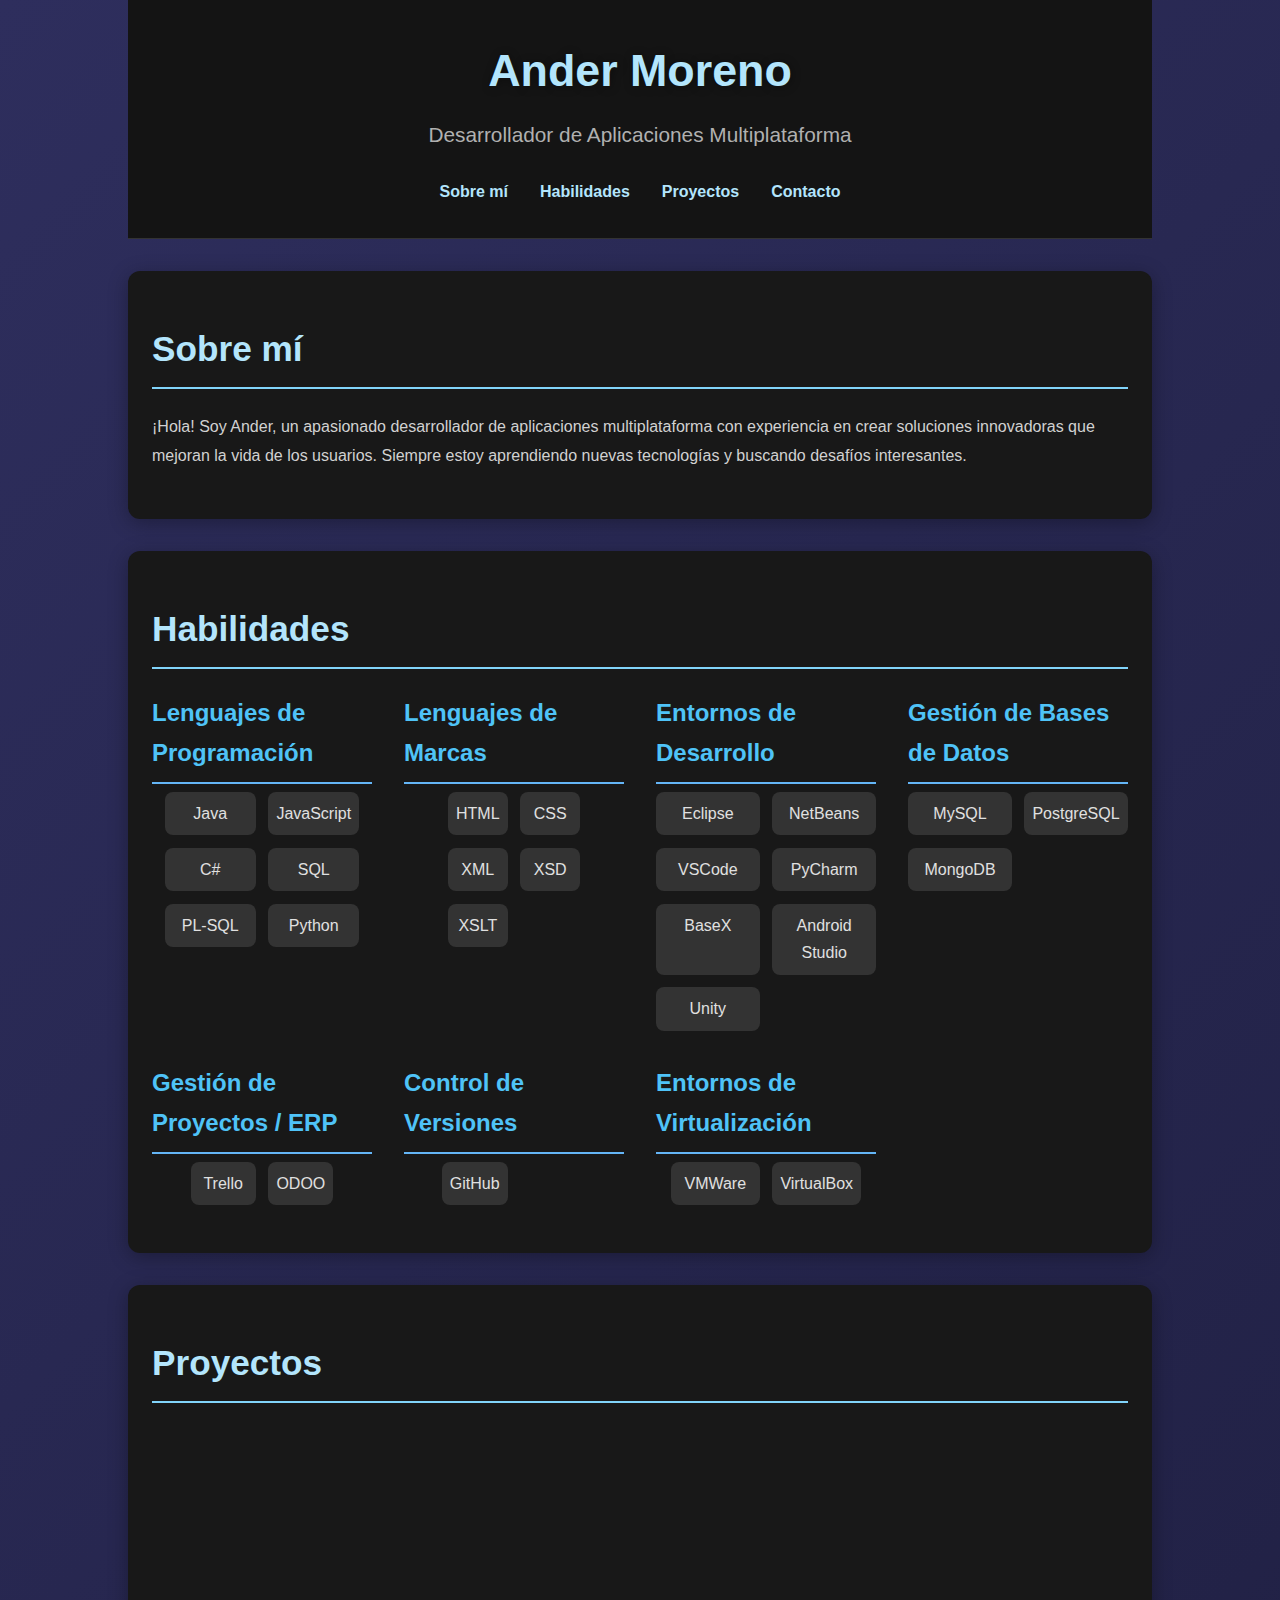
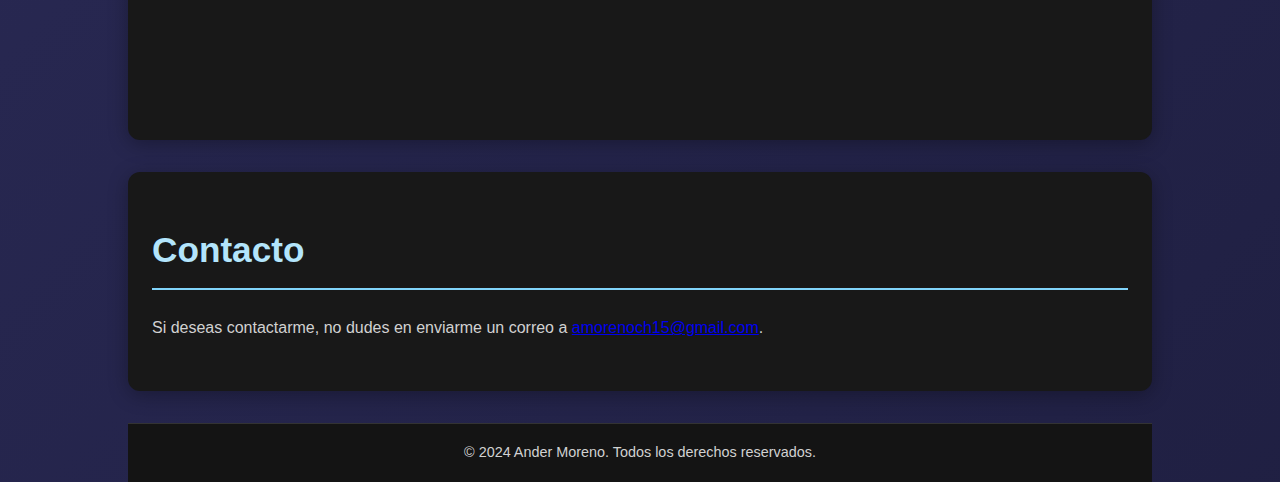
<file: index.html>
<!DOCTYPE html>
<html lang="es">
<head>
    <meta charset="UTF-8">
    <title>Ander Moreno</title>
    <link rel="stylesheet" href="styles/styles.css">
    <link rel="icon" href="resources/media/mainIcon.png">
</head>
<body>
    <header>
        <h1>Ander Moreno</h1>
        <p>Desarrollador de Aplicaciones Multiplataforma</p>
        <nav>
            <ul>
                <li><a href="#about">Sobre mí</a></li>
                <li><a href="#skills">Habilidades</a></li>
                <li><a href="#projects">Proyectos</a></li>
                <li><a href="#contact">Contacto</a></li>
            </ul>
        </nav>
    </header>

    <section id="about">
        <h2>Sobre mí</h2>
        <p>¡Hola! Soy Ander, un apasionado desarrollador de aplicaciones multiplataforma con experiencia en crear soluciones innovadoras que mejoran la vida de los usuarios. Siempre estoy aprendiendo nuevas tecnologías y buscando desafíos interesantes.</p>
    </section>

    <section id="skills">
        <h2>Habilidades</h2>
        <div class="skills-container">
            <div class="skills-category">
                <h3>Lenguajes de Programación</h3>
                <div class="skills-list">
                    <span>Java</span>
                    <span>JavaScript</span>
                    <span>C#</span>
                    <span>SQL</span>
                    <span>PL-SQL</span>
                    <span>Python</span>
                </div>
            </div>

            <div class="skills-category">
                <h3>Lenguajes de Marcas</h3>
                <div class="skills-list">
                    <span>HTML</span>
                    <span>CSS</span>
                    <span>XML</span>
                    <span>XSD</span>
                    <span>XSLT</span>
                </div>
            </div>

            <div class="skills-category">
                <h3>Entornos de Desarrollo</h3>
                <div class="skills-list">
                    <span>Eclipse</span>
                    <span>NetBeans</span>
                    <span>VSCode</span>
                    <span>PyCharm</span>
                    <span>BaseX</span>
                    <span>Android Studio</span>
                    <span>Unity</span>
                </div>
            </div>

            <div class="skills-category">
                <h3>Gestión de Bases de Datos</h3>
                <div class="skills-list">
                    <span>MySQL</span>
                    <span>PostgreSQL</span>
                    <span>MongoDB</span>
                </div>
            </div>

            <div class="skills-category">
                <h3>Gestión de Proyectos / ERP</h3>
                <div class="skills-list">
                    <span>Trello</span>
                    <span>ODOO</span>
                </div>
            </div>

            <div class="skills-category">
                <h3>Control de Versiones</h3>
                <div class="skills-list">
                    <span>GitHub</span>
                </div>
            </div>

            <div class="skills-category">
                <h3>Entornos de Virtualización</h3>
                <div class="skills-list">
                    <span>VMWare</span>
                    <span>VirtualBox</span>
                </div>
            </div>
        </div>
    </section>

    <section id="projects">
        <h2>Proyectos</h2>
        <div class="project" onclick="window.location.href='html/project1.html'">
            <h3>Massimo Guti</h3>
            <p>Proyecto donde se gestiona una tienda de ropa ficticia llamada Massimo Guti.</p>
        </div>
        <div class="project" onclick="window.location.href='html/project2.html'">
            <h3>ValoApp</h3>
            <p>Proyecto donde se administran usuarios y partidas de Valorant (videojuego).</p>
        </div>
    </section>
    

    <section id="contact">
        <h2>Contacto</h2>
        <p>Si deseas contactarme, no dudes en enviarme un correo a <a href="mailto:amorenoch15@gmail.com">amorenoch15@gmail.com</a>.</p>
    </section>

    <footer>
        <p>&copy; 2024 Ander Moreno. Todos los derechos reservados.</p>
    </footer>

    <script src="scripts/script.js"></script>
</body>
</html>
</file>
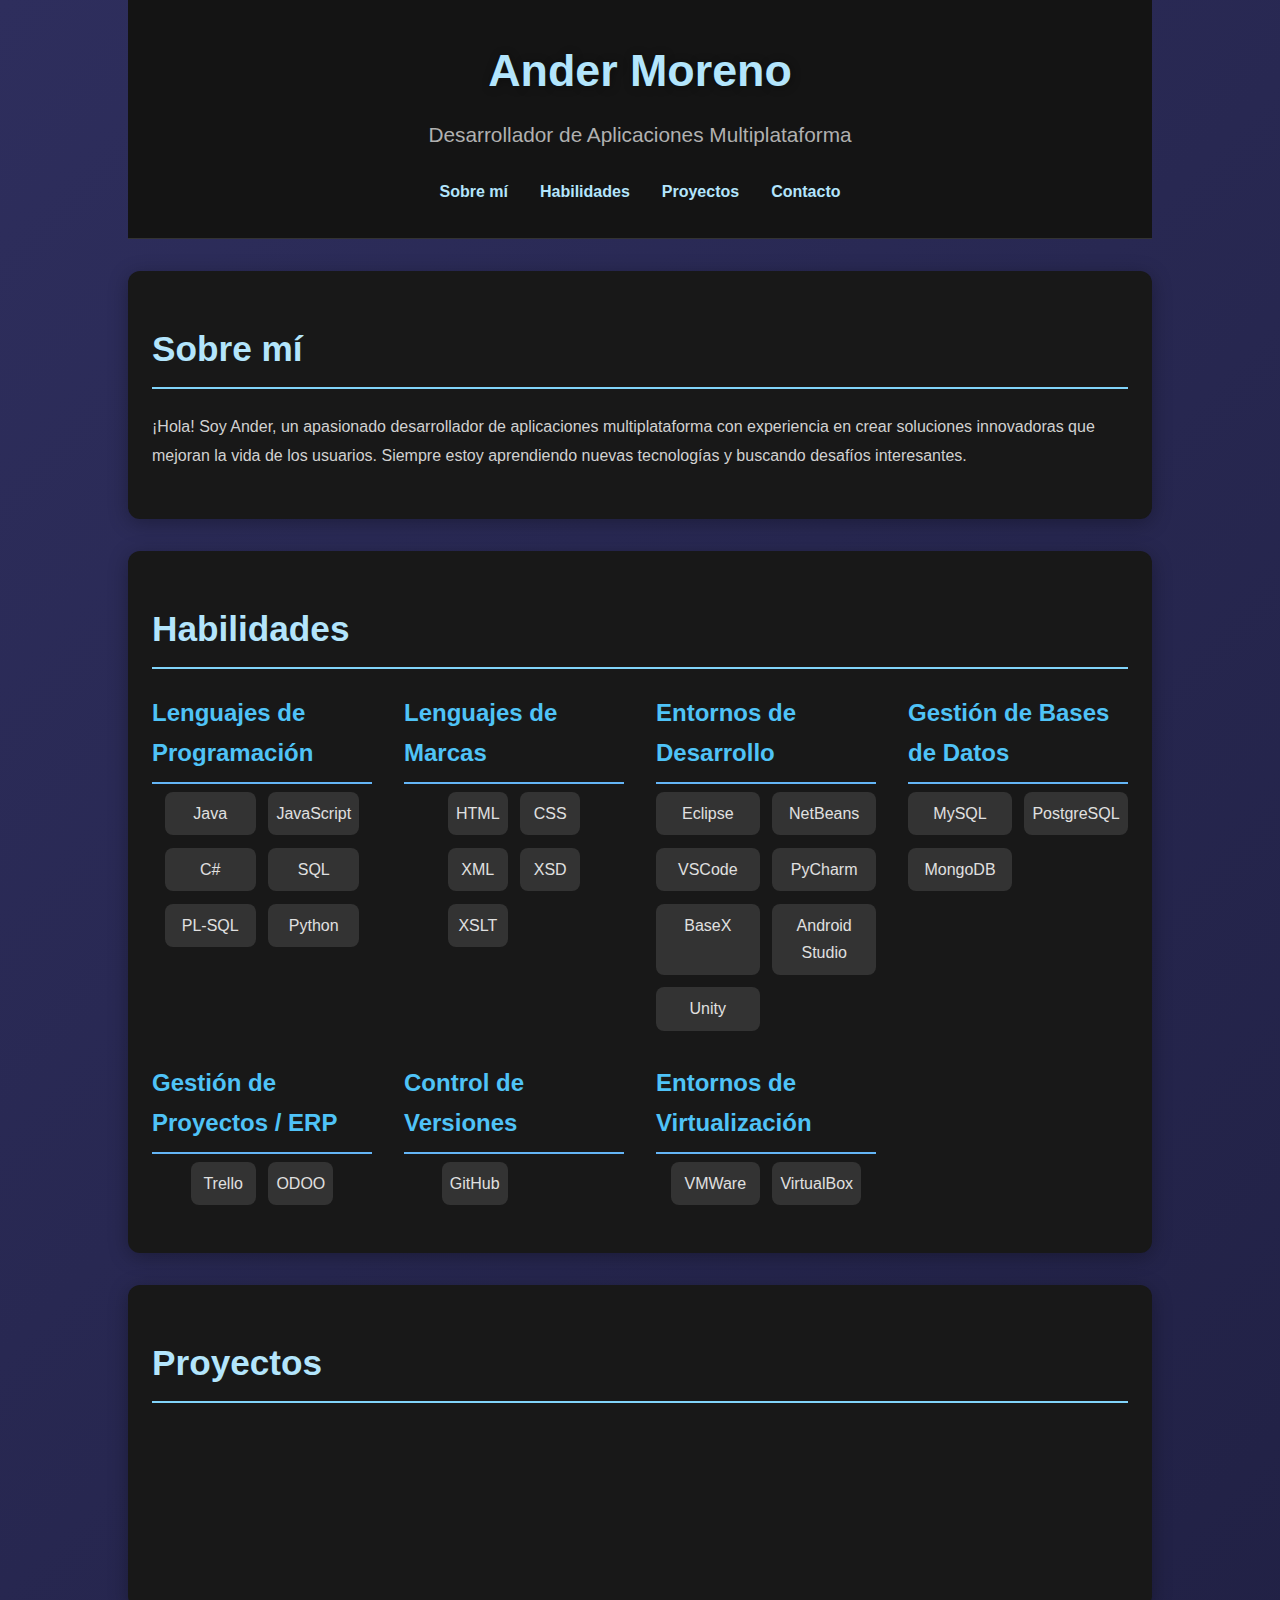
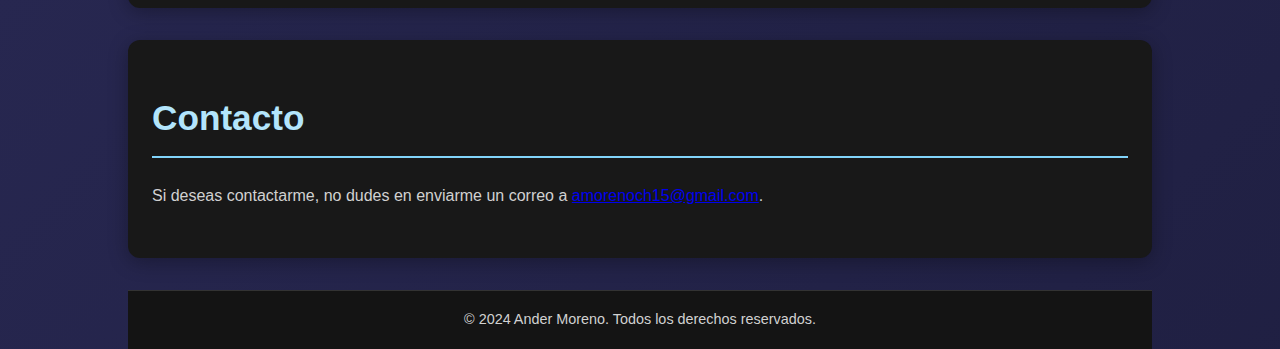
<file: html/index.html>
<!DOCTYPE html>
<html lang="es">
<head>
    <meta charset="UTF-8">
    <title>Ander Moreno</title>
    <link rel="stylesheet" href="../styles/styles.css">
</head>
<body>
    <header>
        <h1>Ander Moreno</h1>
        <p>Desarrollador de Aplicaciones Multiplataforma</p>
        <nav>
            <ul>
                <li><a href="#about">Sobre mí</a></li>
                <li><a href="#skills">Habilidades</a></li>
                <li><a href="#projects">Proyectos</a></li>
                <li><a href="#contact">Contacto</a></li>
            </ul>
        </nav>
    </header>

    <section id="about">
        <h2>Sobre mí</h2>
        <p>¡Hola! Soy Ander, un apasionado desarrollador de aplicaciones multiplataforma con experiencia en crear soluciones innovadoras que mejoran la vida de los usuarios. Siempre estoy aprendiendo nuevas tecnologías y buscando desafíos interesantes.</p>
    </section>

    <section id="skills">
        <h2>Habilidades</h2>
        <div class="skills-container">
            <div class="skills-category">
                <h3>Lenguajes de Programación</h3>
                <div class="skills-list">
                    <span>Java</span>
                    <span>JavaScript</span>
                    <span>C#</span>
                    <span>SQL</span>
                    <span>PL-SQL</span>
                    <span>Python</span>
                </div>
            </div>

            <div class="skills-category">
                <h3>Lenguajes de Marcas</h3>
                <div class="skills-list">
                    <span>HTML</span>
                    <span>CSS</span>
                    <span>XML</span>
                    <span>XSD</span>
                    <span>XSLT</span>
                </div>
            </div>

            <div class="skills-category">
                <h3>Entornos de Desarrollo</h3>
                <div class="skills-list">
                    <span>Eclipse</span>
                    <span>NetBeans</span>
                    <span>VSCode</span>
                    <span>PyCharm</span>
                    <span>BaseX</span>
                    <span>Android Studio</span>
                    <span>Unity</span>
                </div>
            </div>

            <div class="skills-category">
                <h3>Gestión de Bases de Datos</h3>
                <div class="skills-list">
                    <span>MySQL</span>
                    <span>PostgreSQL</span>
                    <span>MongoDB</span>
                </div>
            </div>

            <div class="skills-category">
                <h3>Gestión de Proyectos / ERP</h3>
                <div class="skills-list">
                    <span>Trello</span>
                    <span>ODOO</span>
                </div>
            </div>

            <div class="skills-category">
                <h3>Control de Versiones</h3>
                <div class="skills-list">
                    <span>GitHub</span>
                </div>
            </div>

            <div class="skills-category">
                <h3>Entornos de Virtualización</h3>
                <div class="skills-list">
                    <span>VMWare</span>
                    <span>VirtualBox</span>
                </div>
            </div>
        </div>
    </section>

    <section id="projects">
        <h2>Proyectos</h2>
        <div class="project" onclick="window.location.href='project1.html'">
            <h3>Massimo Guti</h3>
            <p>Proyecto donde se gestiona una tienda de ropa ficticia llamada Massimo Guti.</p>
        </div>
    </section>
    

    <section id="contact">
        <h2>Contacto</h2>
        <p>Si deseas contactarme, no dudes en enviarme un correo a <a href="mailto:amorenoch15@gmail.com">amorenoch15@gmail.com</a>.</p>
    </section>

    <footer>
        <p>&copy; 2024 Ander Moreno. Todos los derechos reservados.</p>
    </footer>

    <script src="../scripts/script.js"></script>
</body>
</html>
</file>
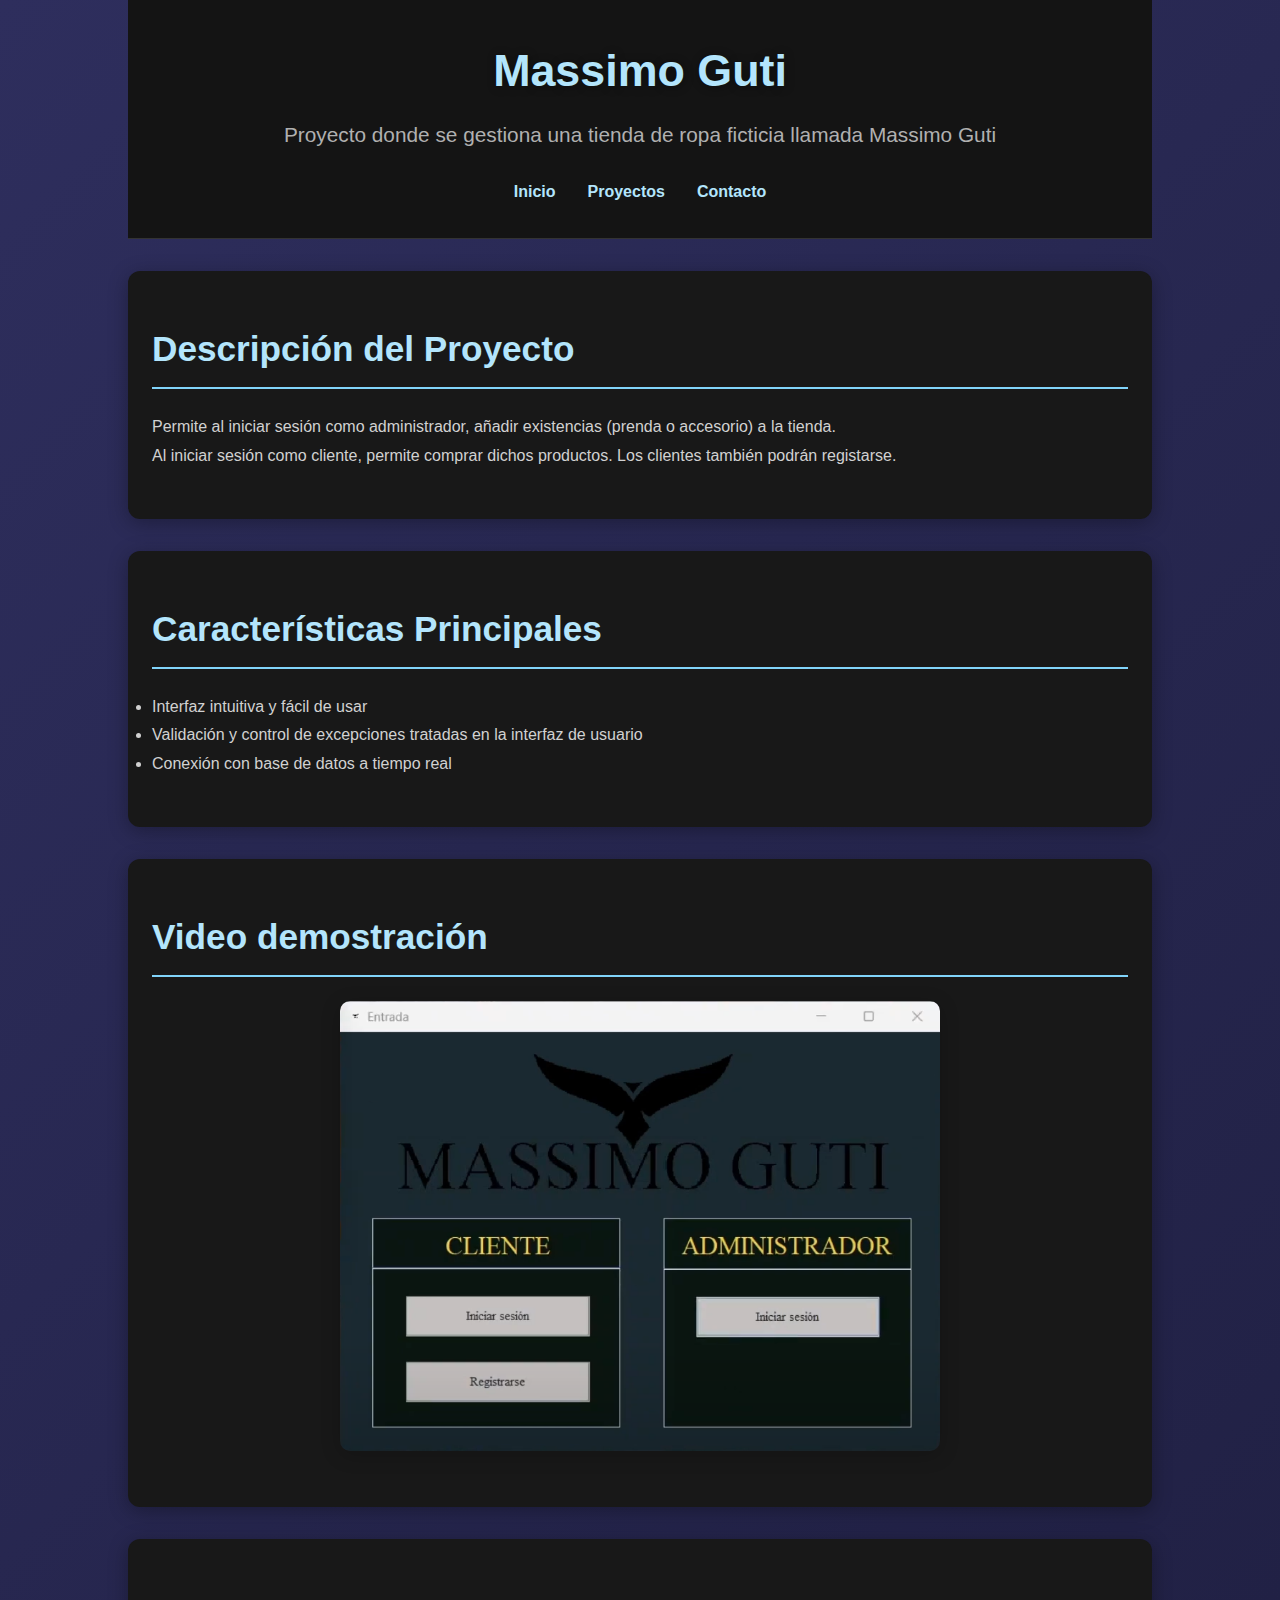
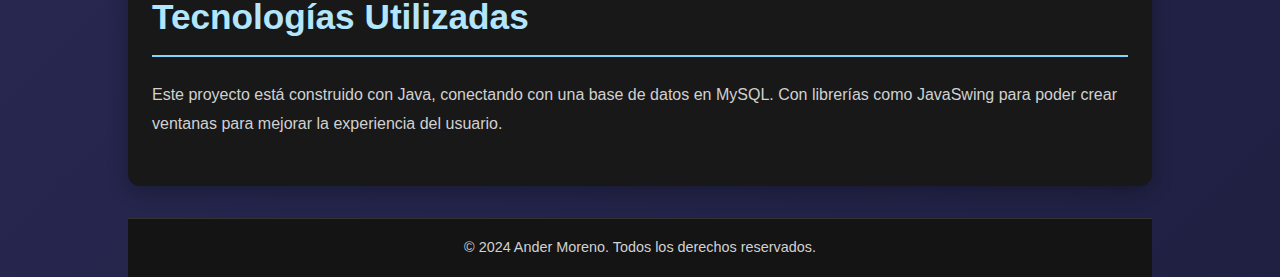
<file: html/project1.html>
<!DOCTYPE html>
<html lang="es">
<head>
    <meta charset="UTF-8">
    <meta name="viewport" content="width=device-width, initial-scale=1.0">
    <title>Massimo Guti - Ander Moreno</title>
    <link rel="stylesheet" href="../styles/styles.css">
</head>
<body>
    <header>
        <h1>Massimo Guti</h1>
        <p>Proyecto donde se gestiona una tienda de ropa ficticia llamada Massimo Guti</p>
        <nav>
            <ul>
                <li><a href="index.html">Inicio</a></li>
                <li><a href="index.html#projects">Proyectos</a></li>
                <li><a href="index.html#contact">Contacto</a></li>
            </ul>
        </nav>
    </header>

    <section id="about-project">
        <h2>Descripción del Proyecto</h2>
        <p>Permite al iniciar sesión como administrador, añadir existencias (prenda o accesorio) a la tienda. <br>Al iniciar sesión como cliente, permite comprar dichos productos. Los clientes también podrán registarse.</p>
    </section>

    <section id="features">
        <h2>Características Principales</h2>
        <ul>
            <li>Interfaz intuitiva y fácil de usar</li>
            <li>Validación y control de excepciones tratadas en la interfaz de usuario</li>
            <li>Conexión con base de datos a tiempo real</li>
        </ul>
    </section>

    <section id="gallery">
        <h2>Video demostración</h2>
        <div class="gallery">
            <a href="https://www.youtube.com/watch?v=F2kO5fiWrPI" target="_blank">
                <img src="../resources/media/massimoguti.PNG" alt="Video demostración" />
            </a>
        </div>
    </section>
    

    <section id="technologies">
        <h2>Tecnologías Utilizadas</h2>
        <p>Este proyecto está construido con Java, conectando con una base de datos en MySQL. Con librerías como JavaSwing para poder crear ventanas para mejorar la experiencia del usuario.</p>
    </section>

    <footer>
        <p>&copy; 2024 Ander Moreno. Todos los derechos reservados.</p>
    </footer>
</body>
</html>
</file>
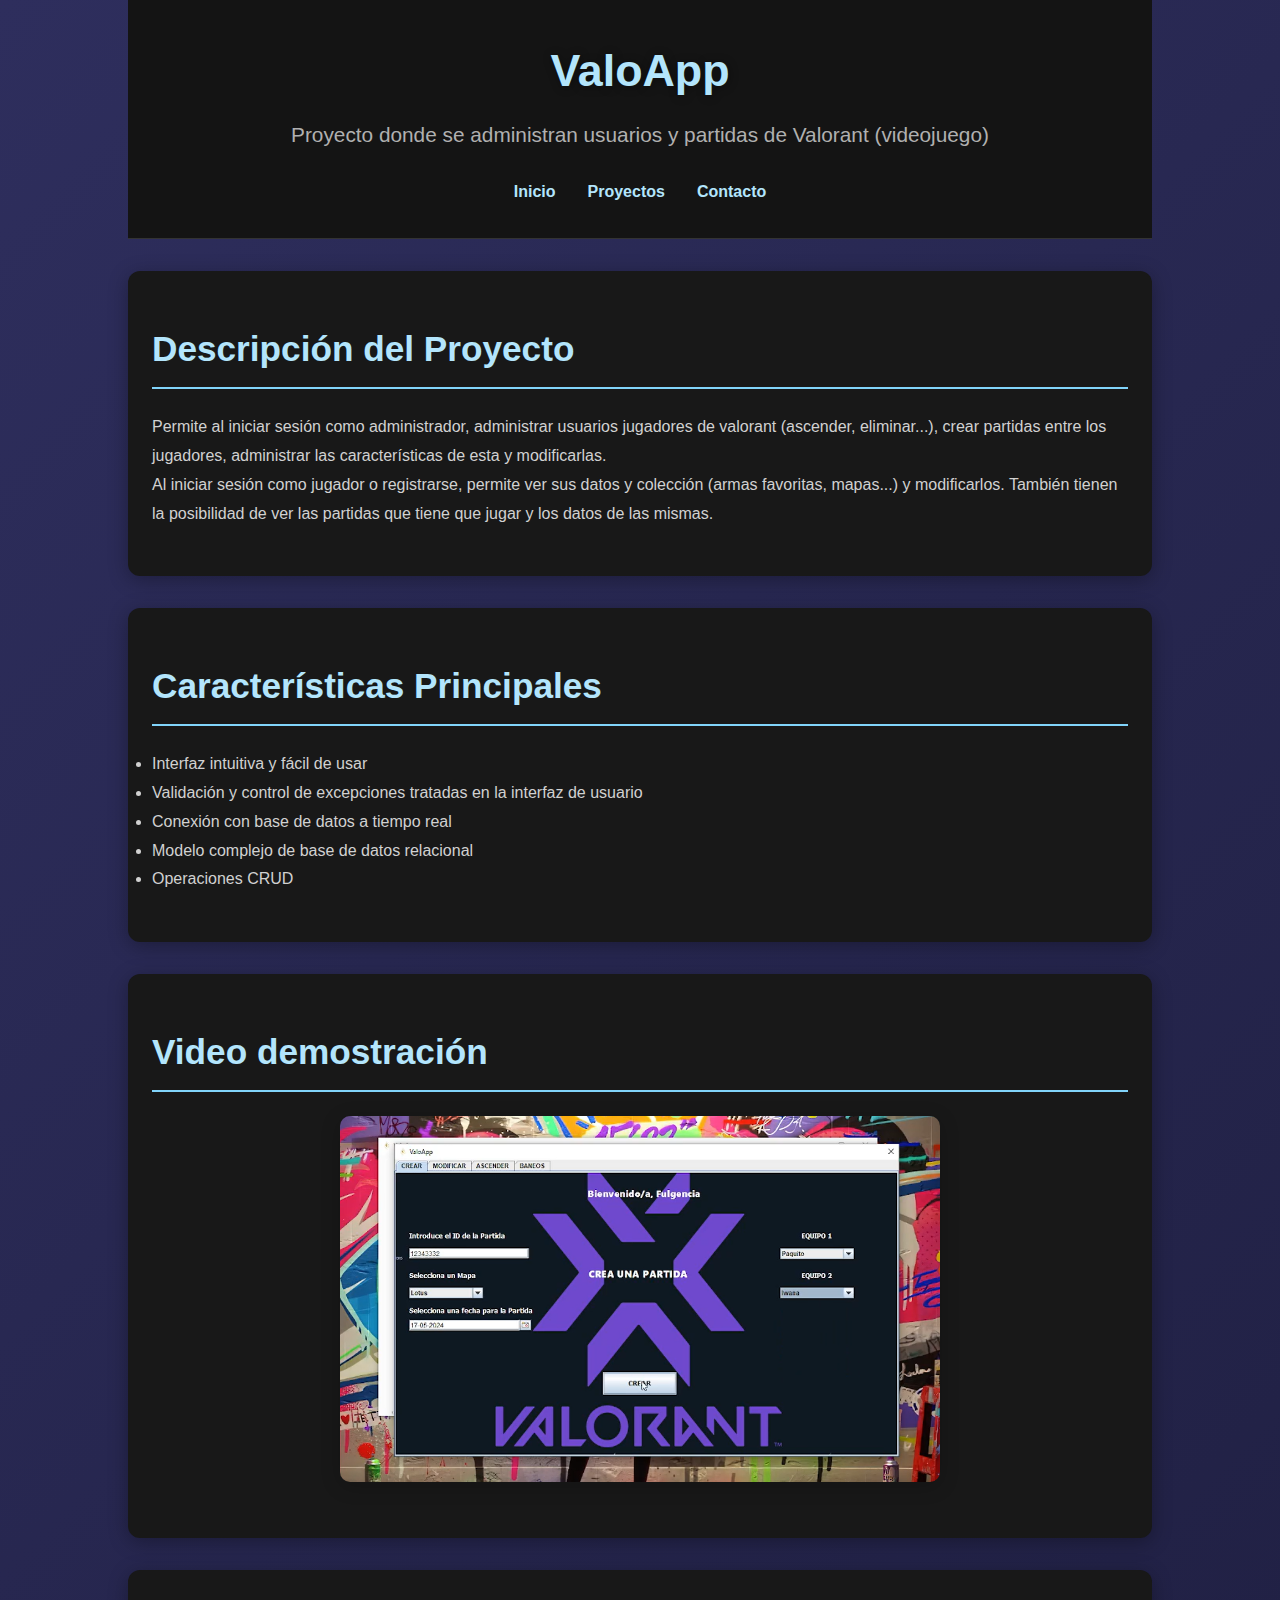
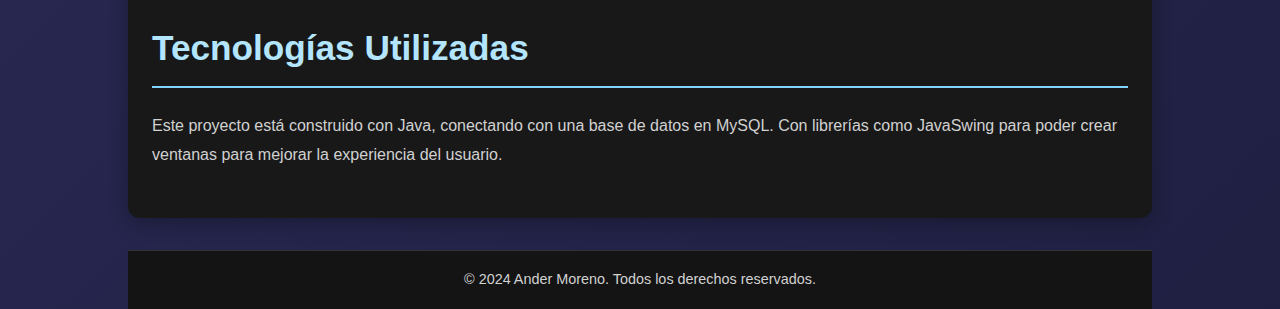
<file: html/project2.html>
<!DOCTYPE html>
<html lang="es">

<head>
    <meta charset="UTF-8">
    <meta name="viewport" content="width=device-width, initial-scale=1.0">
    <title>ValoApp - Ander Moreno</title>
    <link rel="stylesheet" href="../styles/styles.css">
    <link rel="icon" href="../resources/media/valoappicon.png" type="image/png">
</head>

<body>
    <header>
        <h1>ValoApp</h1>
        <p>Proyecto donde se administran usuarios y partidas de Valorant (videojuego)</p>
        <nav>
            <ul>
                <li><a href="../index.html">Inicio</a></li>
                <li><a href="../index.html#projects">Proyectos</a></li>
                <li><a href="../index.html#contact">Contacto</a></li>
            </ul>
        </nav>
    </header>

    <section id="about-project">
        <h2>Descripción del Proyecto</h2>
        <p>Permite al iniciar sesión como administrador, administrar usuarios jugadores de valorant (ascender,
            eliminar...),
            crear partidas entre los jugadores, administrar las características de esta y modificarlas.
            <br>Al iniciar sesión como jugador o registrarse, permite ver sus datos y colección (armas favoritas, mapas...) y modificarlos. También
            tienen la posibilidad de ver las partidas que tiene que jugar y los datos de las mismas.
        </p>
    </section>

    <section id="features">
        <h2>Características Principales</h2>
        <ul>
            <li>Interfaz intuitiva y fácil de usar</li>
            <li>Validación y control de excepciones tratadas en la interfaz de usuario</li>
            <li>Conexión con base de datos a tiempo real</li>
            <li>Modelo complejo de base de datos relacional</li>
            <li>Operaciones CRUD</li>
        </ul>
    </section>

    <section id="gallery">
        <h2>Video demostración</h2>
        <div class="gallery">
            <a href="https://youtu.be/Ulp1p6uSn9A" target="_blank">
                <img src="../resources/media/valoappimage.png" alt="Video demostración" />
            </a>
        </div>
    </section>


    <section id="technologies">
        <h2>Tecnologías Utilizadas</h2>
        <p>Este proyecto está construido con Java, conectando con una base de datos en MySQL. Con librerías como
            JavaSwing para poder crear ventanas para mejorar la experiencia del usuario.</p>
    </section>

    <footer>
        <p>&copy; 2024 Ander Moreno. Todos los derechos reservados.</p>
    </footer>
</body>

</html>
</file>
<file: styles/styles.css>
/* General */
* {
    margin: 0;
    padding: 0;
    box-sizing: border-box;
}

body {
    font-family: 'Roboto', sans-serif;
    color: #f5f5f5;
    margin: 0;
    padding: 0 10%;
    background: linear-gradient(-45deg, #1e1e1e, #292929, #1b1b3a, #2e2e5d);
    background-size: 400% 400%;
    animation: gradientAnimation 20s ease infinite;
    line-height: 1.7;
}

/* Animación de fondo */
@keyframes gradientAnimation {
    0% { background-position: 0% 50%; }
    50% { background-position: 100% 50%; }
    100% { background-position: 0% 50%; }
}

/* Texto */
p, li {
    line-height: 1.8;
    color: #d1d1d1;
}

/* Encabezado */
header {
    background-color: #141414;
    color: #f0f0f0;
    padding: 2rem;
    text-align: center;
    border-bottom: 1px solid #333;
}

header h1 {
    font-size: 2.8rem;
    color: #b3e5fc;
    text-shadow: 1px 1px 10px rgba(0, 0, 0, 0.4);
}

header p {
    font-size: 1.3rem;
    color: #b0b0b0;
    margin: 0.5rem 0 1.5rem;
}

/* Navegación */
nav ul {
    list-style: none;
    display: flex;
    justify-content: center;
    gap: 2rem;
}

nav ul li a {
    color: #b3e5fc;
    text-decoration: none;
    font-weight: bold;
    transition: color 0.3s ease;
}

nav ul li a:hover {
    color: #81d4fa;
}

/* Secciones */
section {
    padding: 3rem 1.5rem;
    margin: 2rem 0;
    background-color: #181818;
    border-radius: 12px;
    box-shadow: 0 4px 20px rgba(0, 0, 0, 0.3);
}

section h2 {
    font-size: 2.2rem;
    color: #b3e5fc;
    border-bottom: 2px solid #81d4fa;
    padding-bottom: 0.5rem;
    margin-bottom: 1.5rem;
}

/* Skills */
.skills-container {
    display: grid;
    grid-template-columns: repeat(4, 1fr);
    gap: 2rem;
}

.skills-category {
    display: flex;
    flex-direction: column;
    align-items: center;
}

.skills-category h3 {
    margin-bottom: 0.5rem;
    font-size: 1.5rem;
    color: #4fc3f7;
    border-bottom: 2px solid #64b5f6;
    padding-bottom: 0.5rem;
}

.skills-list {
    display: grid;
    grid-template-columns: repeat(2, 1fr);
    gap: 0.8rem;
}

.skills-list span {
    background-color: #333;
    color: #e0e0e0;
    padding: 0.5rem;
    border-radius: 8px;
    text-align: center;
    transition: background-color 0.3s ease;
}

/* Proyectos */
.project {
    background-color: #1d1d1d;
    padding: 1.5rem;
    margin-bottom: 1.5rem;
    border-radius: 10px;
    cursor: pointer;
    opacity: 0;
    transform: translateY(20px);
    transition: transform 0.3s ease, box-shadow 0.3s ease;
}

/* Animación de FadeInUp */
.project.animate_animated {
    opacity: 1;
    transform: translateY(0);
    transition: opacity 0.7s, transform 0.7s ease;
}

/* Efecto hover */
.project:hover {
    transform: scale(1.02);
    box-shadow: 0 4px 20px rgba(0, 0, 0, 0.4);
    background-color: #292929;
}

.project h3 {
    color: #90caf9;
}

/* Animación para FadeInUp */
@keyframes fadeInUp {
    from {
        opacity: 0;
        transform: translateY(20px);
    }
    to {
        opacity: 1;
        transform: translateY(0);
    }
}

/* Galería */
.gallery {
    display: flex;
    gap: 1rem;
    justify-content: center;
    margin-top: 1rem;
}

.gallery img {
    width: 100%;
    max-width: 600px;
    border-radius: 10px;
    box-shadow: 0 4px 20px rgba(0, 0, 0, 0.2);
    transition: box-shadow 0.3s ease;
    cursor: pointer;
}

.gallery img:hover {
    box-shadow: 0 6px 30px rgba(0, 0, 0, 0.4);
}

/* Footer */
footer {
    text-align: center;
    padding: 1rem 0;
    background-color: #141414;
    color: #b0b0b0;
    font-size: 0.9rem;
    border-top: 1px solid #333;
}
</file>
